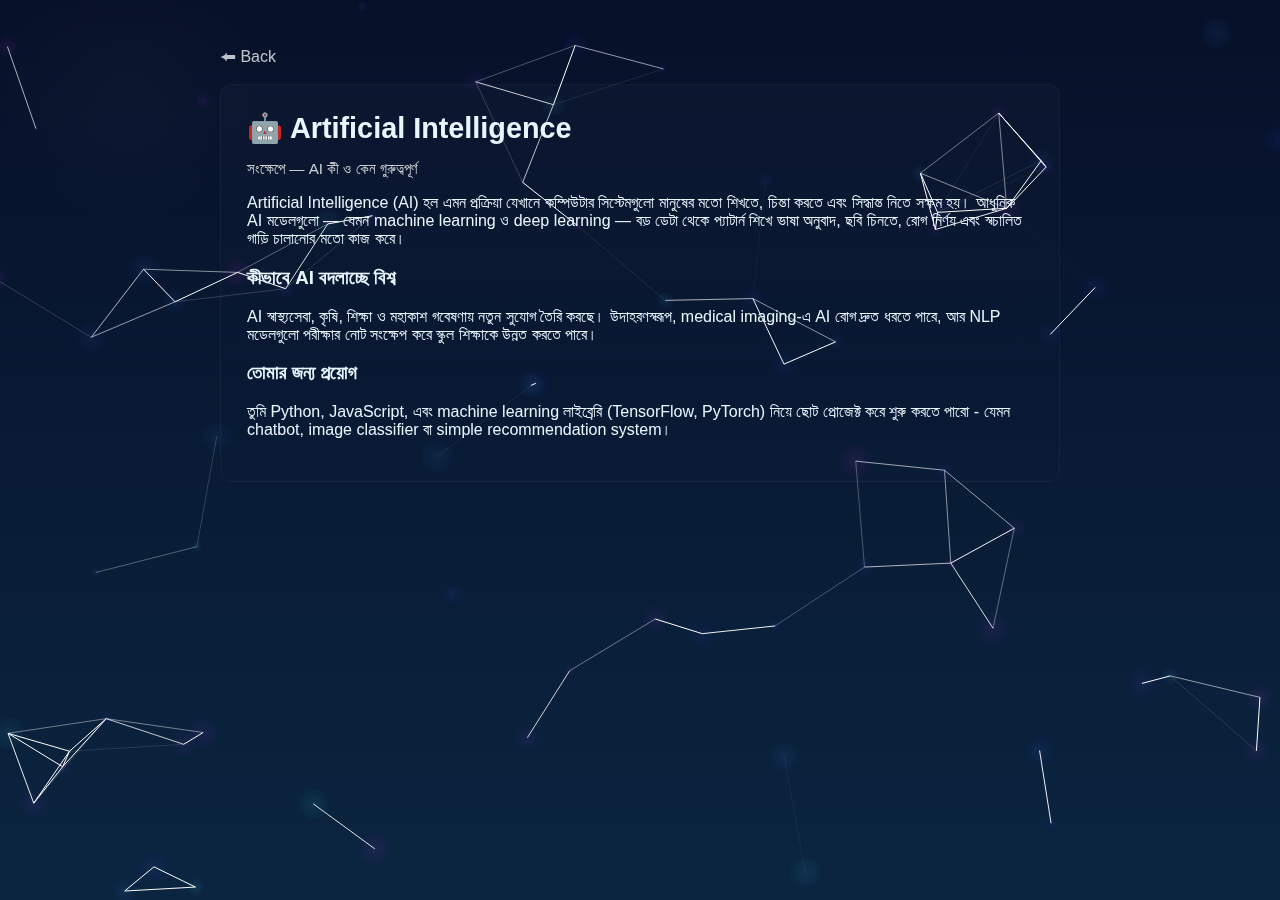
<file: ai.html>
<!DOCTYPE html>
<html lang="bn">
<head>
  <meta charset="utf-8" />
  <meta name="viewport" content="width=device-width,initial-scale=1" />
  <title>Artificial Intelligence — Rijuyanur</title>
  <link rel="stylesheet" href="style.css" />
</head>
<body>
  <canvas id="bg"></canvas>
  <main class="container single">
    <a class="back" href="index.html">⬅ Back</a>
    <article class="paper" data-ani="fade-up">
      <h1>🤖 Artificial Intelligence</h1>
      <p class="muted">সংক্ষেপে — AI কী ও কেন গুরুত্বপূর্ণ</p>
      <p>
        Artificial Intelligence (AI) হল এমন প্রক্রিয়া যেখানে কম্পিউটার সিস্টেমগুলো মানুষের মতো শিখতে, চিন্তা করতে এবং সিদ্ধান্ত নিতে সক্ষম হয়।
        আধুনিক AI মডেলগুলো — যেমন machine learning ও deep learning — বড় ডেটা থেকে প্যাটার্ন শিখে ভাষা অনুবাদ, ছবি চিনতে, রোগ নির্ণয় এবং স্বচালিত গাড়ি চালানোর মতো কাজ করে।
      </p>
      <h3>কীভাবে AI বদলাচ্ছে বিশ্ব</h3>
      <p>
        AI স্বাস্থ্যসেবা, কৃষি, শিক্ষা ও মহাকাশ গবেষণায় নতুন সুযোগ তৈরি করছে। উদাহরণস্বরূপ, medical imaging-এ AI রোগ দ্রুত ধরতে পারে, আর NLP মডেলগুলো পরীক্ষার নোট সংক্ষেপ করে স্কুল শিক্ষাকে উন্নত করতে পারে।
      </p>
      <h3>তোমার জন্য প্রয়োগ</h3>
      <p>
        তুমি Python, JavaScript, এবং machine learning লাইব্রেরি (TensorFlow, PyTorch) নিয়ে ছোট প্রোজেক্ট করে শুরু করতে পারো - যেমন chatbot, image classifier বা simple recommendation system।
      </p>
    </article>
  </main>
  <script src="script.js"></script>
</body>
</html>
</file>
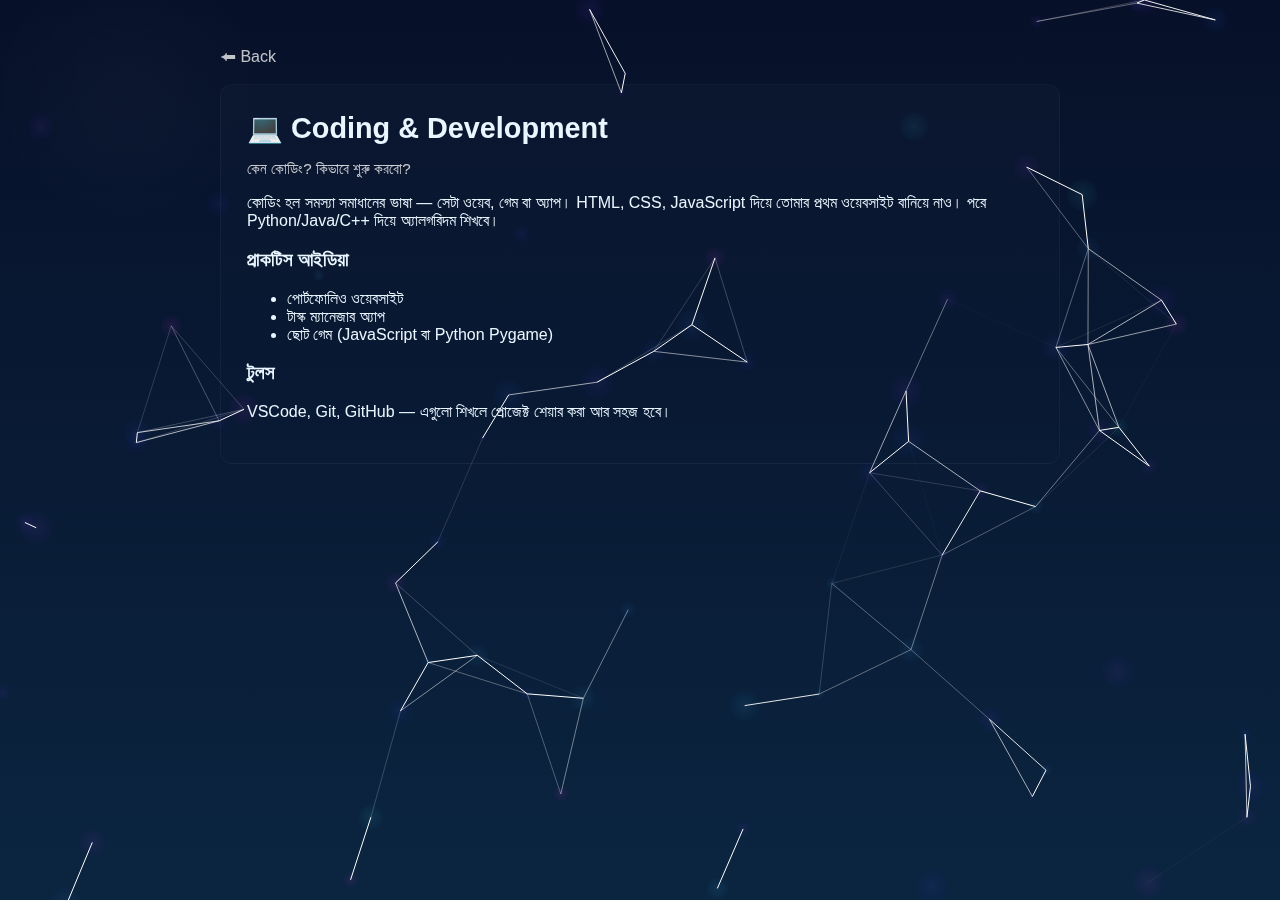
<file: coding.html>
<!DOCTYPE html>
<html lang="bn">
<head>
  <meta charset="utf-8" />
  <meta name="viewport" content="width=device-width,initial-scale=1" />
  <title>Coding — Rijuyanur</title>
  <link rel="stylesheet" href="style.css" />
</head>
<body>
  <canvas id="bg"></canvas>
  <main class="container single">
    <a class="back" href="index.html">⬅ Back</a>
    <article class="paper" data-ani="fade-up">
      <h1>💻 Coding & Development</h1>
      <p class="muted">কেন কোডিং? কিভাবে শুরু করবো?</p>
      <p>
        কোডিং হল সমস্যা সমাধানের ভাষা — সেটা ওয়েব, গেম বা অ্যাপ। HTML, CSS, JavaScript দিয়ে তোমার প্রথম ওয়েবসাইট বানিয়ে নাও। পরে Python/Java/C++ দিয়ে অ্যালগরিদম শিখবে।
      </p>
      <h3>প্রাকটিস আইডিয়া</h3>
      <ul>
        <li>পোর্টফোলিও ওয়েবসাইট</li>
        <li>টাস্ক ম্যানেজার অ্যাপ</li>
        <li>ছোট গেম (JavaScript বা Python Pygame)</li>
      </ul>
      <h3>টুলস</h3>
      <p>VSCode, Git, GitHub — এগুলো শিখলে প্রোজেক্ট শেয়ার করা আর সহজ হবে।</p>
    </article>
  </main>
  <script src="script.js"></script>
</body>
</html>
</file>
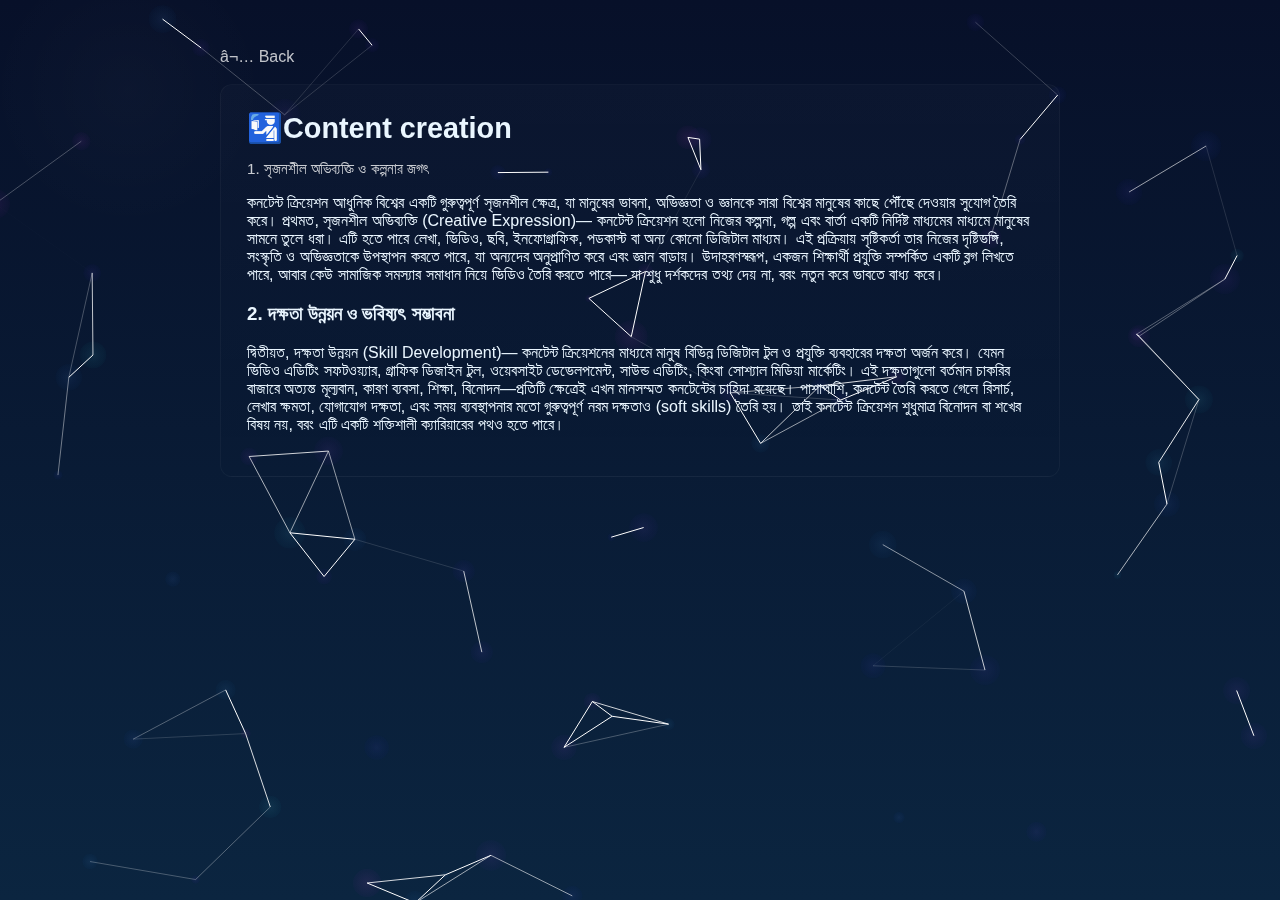
<file: content.html>
<!DOCTYPE html>
<html lang="bn">
<head>
  <meta charset="utf-8" />
  <meta name="viewport" content="width=device-width,initial-scale=1" />
  <title>Space â€” Rijuyanur</title>
  <link rel="stylesheet" href="style.css" />
</head>
<body>
  <canvas id="bg"></canvas>
  <main class="container single">
    <a class="back" href="index.html">â¬… Back</a>
    <article class="paper" data-ani="fade-up">
      <h1>🛂Content creation</h1>
      <p class="muted">1. সৃজনশীল অভিব্যক্তি ও কল্পনার জগৎ</p>
      <p>কনটেন্ট ক্রিয়েশন আধুনিক বিশ্বের একটি গুরুত্বপূর্ণ সৃজনশীল ক্ষেত্র, যা মানুষের ভাবনা, অভিজ্ঞতা ও জ্ঞানকে সারা বিশ্বের মানুষের কাছে পৌঁছে দেওয়ার সুযোগ তৈরি করে। প্রথমত, সৃজনশীল অভিব্যক্তি (Creative Expression)— কনটেন্ট ক্রিয়েশন হলো নিজের কল্পনা, গল্প এবং বার্তা একটি নির্দিষ্ট মাধ্যমের মাধ্যমে মানুষের সামনে তুলে ধরা। এটি হতে পারে লেখা, ভিডিও, ছবি, ইনফোগ্রাফিক, পডকাস্ট বা অন্য কোনো ডিজিটাল মাধ্যম। এই প্রক্রিয়ায় সৃষ্টিকর্তা তার নিজের দৃষ্টিভঙ্গি, সংস্কৃতি ও অভিজ্ঞতাকে উপস্থাপন করতে পারে, যা অন্যদের অনুপ্রাণিত করে এবং জ্ঞান বাড়ায়। উদাহরণস্বরূপ, একজন শিক্ষার্থী প্রযুক্তি সম্পর্কিত একটি ব্লগ লিখতে পারে, আবার কেউ সামাজিক সমস্যার সমাধান নিয়ে ভিডিও তৈরি করতে পারে— যা শুধু দর্শকদের তথ্য দেয় না, বরং নতুন করে ভাবতে বাধ্য করে।
      </p>
      <h3>2. দক্ষতা উন্নয়ন ও ভবিষ্যৎ সম্ভাবনা</h3>
      <p>দ্বিতীয়ত, দক্ষতা উন্নয়ন (Skill Development)— কনটেন্ট ক্রিয়েশনের মাধ্যমে মানুষ বিভিন্ন ডিজিটাল টুল ও প্রযুক্তি ব্যবহারের দক্ষতা অর্জন করে। যেমন ভিডিও এডিটিং সফটওয়্যার, গ্রাফিক ডিজাইন টুল, ওয়েবসাইট ডেভেলপমেন্ট, সাউন্ড এডিটিং, কিংবা সোশ্যাল মিডিয়া মার্কেটিং। এই দক্ষতাগুলো বর্তমান চাকরির বাজারে অত্যন্ত মূল্যবান, কারণ ব্যবসা, শিক্ষা, বিনোদন—প্রতিটি ক্ষেত্রেই এখন মানসম্মত কনটেন্টের চাহিদা রয়েছে। পাশাপাশি, কনটেন্ট তৈরি করতে গেলে রিসার্চ, লেখার ক্ষমতা, যোগাযোগ দক্ষতা, এবং সময় ব্যবস্থাপনার মতো গুরুত্বপূর্ণ নরম দক্ষতাও (soft skills) তৈরি হয়। তাই কনটেন্ট ক্রিয়েশন শুধুমাত্র বিনোদন বা শখের বিষয় নয়, বরং এটি একটি শক্তিশালী ক্যারিয়ারের পথও হতে পারে।</p>
    </article>
  </main>
  <script src="script.js"></script>
</body>
</html>
</file>
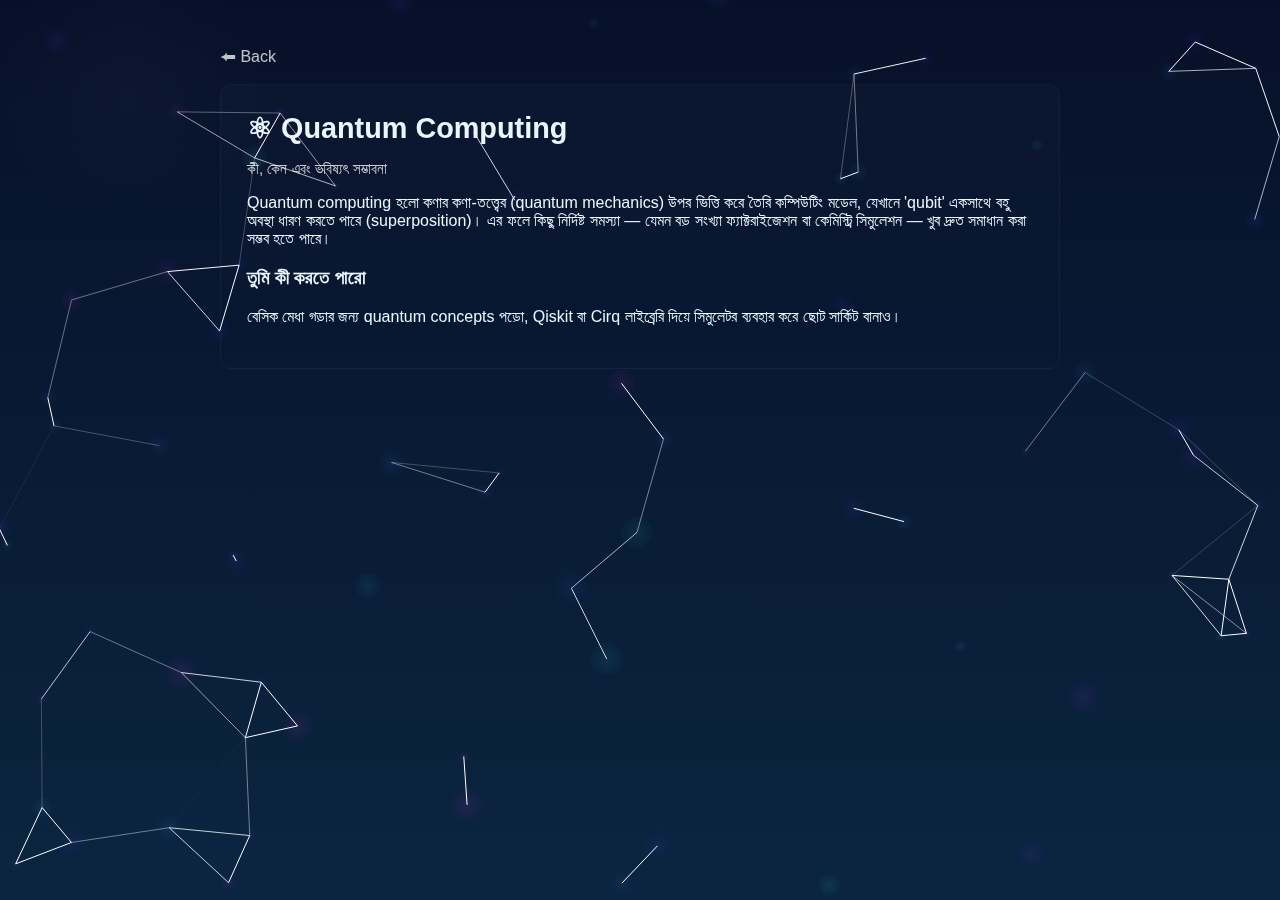
<file: quantum.html>
<!DOCTYPE html>
<html lang="bn">
<head>
  <meta charset="utf-8" />
  <meta name="viewport" content="width=device-width,initial-scale=1" />
  <title>Quantum Computing — Rijuyanur</title>
  <link rel="stylesheet" href="style.css" />
</head>
<body>
  <canvas id="bg"></canvas>
  <main class="container single">
    <a class="back" href="index.html">⬅ Back</a>
    <article class="paper" data-ani="fade-up">
      <h1>⚛ Quantum Computing</h1>
      <p class="muted">কী, কেন এবং ভবিষ্যৎ সম্ভাবনা</p>
      <p>
        Quantum computing হলো কণার কণা-তত্ত্বের (quantum mechanics) উপর ভিত্তি করে তৈরি কম্পিউটিং মডেল, যেখানে 'qubit' একসাথে বহু অবস্থা ধারণ করতে পারে (superposition)।
        এর ফলে কিছু নির্দিষ্ট সমস্যা — যেমন বড় সংখ্যা ফ্যাক্টরাইজেশন বা কেমিস্ট্রি সিমুলেশন — খুব দ্রুত সমাধান করা সম্ভব হতে পারে।
      </p>
      <h3>তুমি কী করতে পারো</h3>
      <p>বেসিক মেধা গড়ার জন্য quantum concepts পড়ো, Qiskit বা Cirq লাইব্রেরি দিয়ে সিমুলেটর ব্যবহার করে ছোট সার্কিট বানাও।</p>
    </article>
  </main>
  <script src="script.js"></script>
</body>
</html>
</file>
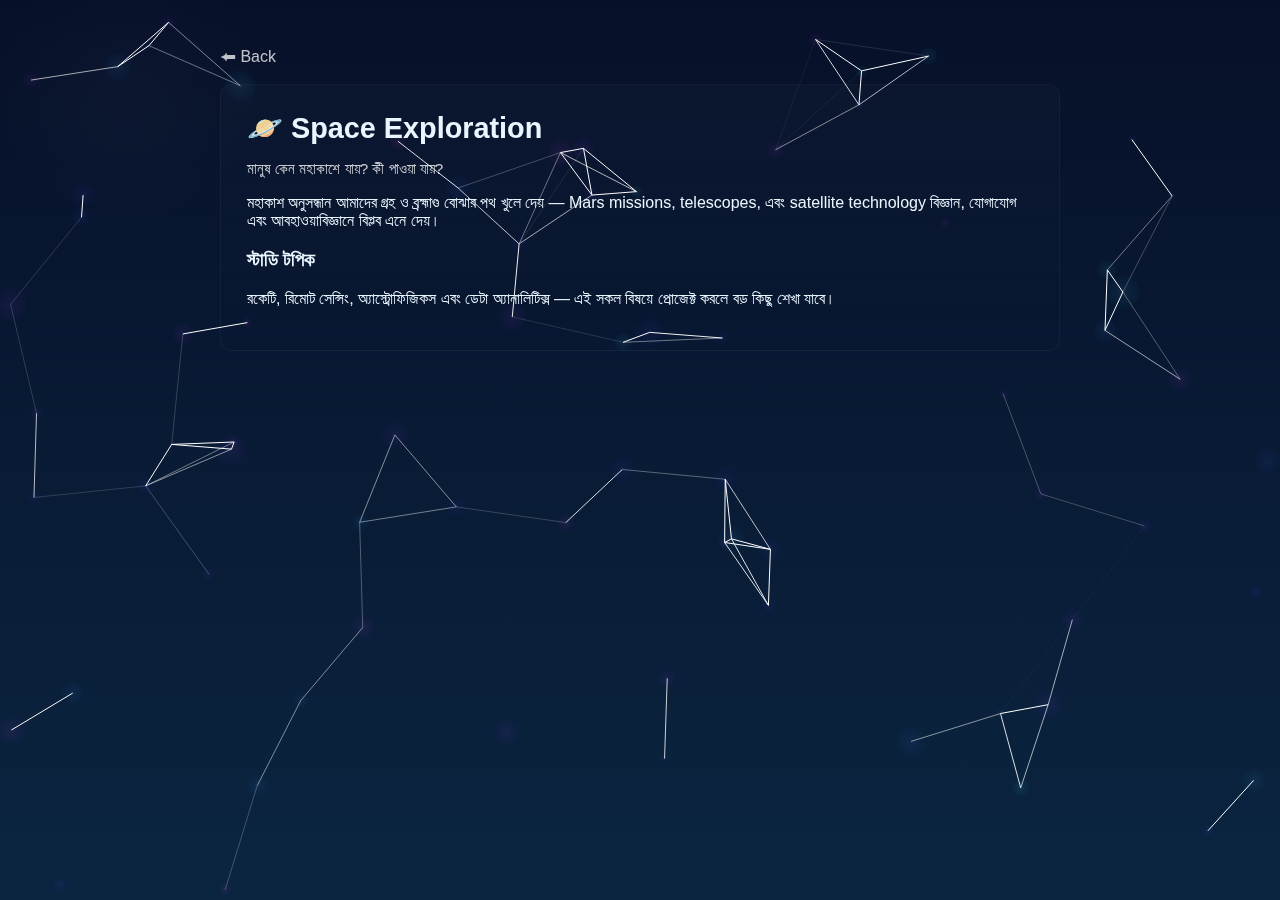
<file: space.html>
<!DOCTYPE html>
<html lang="bn">
<head>
  <meta charset="utf-8" />
  <meta name="viewport" content="width=device-width,initial-scale=1" />
  <meta name="google-site-verification" content="QK7L6pZzUjtuYFkgFJyzJe8VzGg9dBHNcyXp7Mc-uKg" />
  <title>Space — Rijuyanur</title>
  <link rel="stylesheet" href="style.css" />
</head>
<body>
  <canvas id="bg"></canvas>
  <main class="container single">
    <a class="back" href="index.html">⬅ Back</a>
    <article class="paper" data-ani="fade-up">
      <h1>🪐 Space Exploration</h1>
      <p class="muted">মানুষ কেন মহাকাশে যায়? কী পাওয়া যায়?</p>
      <p>
        মহাকাশ অনুসন্ধান আমাদের গ্রহ ও ব্রহ্মাণ্ড বোঝার পথ খুলে দেয় — Mars missions, telescopes, এবং satellite technology বিজ্ঞান, যোগাযোগ এবং আবহাওয়াবিজ্ঞানে বিপ্লব এনে দেয়।
      </p>
      <h3>স্টাডি টপিক</h3>
      <p>রকেটি, রিমোট সেন্সিং, অ্যাস্ট্রোফিজিকস এবং ডেটা অ্যানালিটিক্স — এই সকল বিষয়ে প্রোজেক্ট করলে বড় কিছু শেখা যাবে।</p>
    </article>
  </main>
  <script src="script.js"></script>
</body>
</html>
</file>
<file: style.css>
:root{
  --bg1:#071029; --bg2:#0b2540; --accent1:#00f7ff; --accent2:#ff4ad0; --glass: rgba(255,255,255,0.06);
  --muted: rgba(255,255,255,0.75);
}

*{box-sizing:border-box}
html,body{height:100%}
body{
  margin:0; font-family: Inter, "Segoe UI", Roboto, Arial; color:#eaf6ff;
  background: radial-gradient(circle at 10% 10%, rgba(255,255,255,0.02), transparent 10%),
              linear-gradient(180deg,var(--bg1), var(--bg2));
  -webkit-font-smoothing:antialiased; -moz-osx-font-smoothing:grayscale;
}

/* Canvas full screen */
canvas#bg{position:fixed; inset:0; z-index:0; display:block;}

/* main container sits above canvas */
.container{position:relative; z-index:2; max-width:1200px; margin:0 auto; padding:30px}

/* nav */
.nav{display:flex; justify-content:space-between; align-items:center; padding:10px 0}
.logo{font-weight:700; font-size:1.2rem; letter-spacing:1px; color:var(--accent1)}
.nav-links{display:flex; gap:12px}
.nav-link{color:var(--muted); text-decoration:none; padding:6px 10px; border-radius:8px; font-weight:600}
.nav-link.active, .nav-link:hover{background:linear-gradient(90deg, rgba(255,255,255,0.04), rgba(255,255,255,0.02)); color:white; box-shadow:0 6px 18px rgba(0,0,0,0.4)}

/* hero layout */
.hero{display:grid; grid-template-columns: 1fr 420px; gap:30px; align-items:start; margin-top:20px}
@media(max-width:920px){ .hero{grid-template-columns:1fr; padding-bottom:40px} }

/* glass cards */
.glass{background:var(--glass); border:1px solid rgba(255,255,255,0.06); padding:26px; border-radius:16px; backdrop-filter: blur(8px); box-shadow: 0 8px 30px rgba(2,8,23,0.6)}
.card-left{min-height:320px}
.card-right{position:relative}

/* portrait */
.portrait-wrap{position:relative; display:inline-block; margin-bottom:12px}
.portrait{width:140px; height:140px; border-radius:50%; object-fit:cover; border:4px solid rgba(255,255,255,0.12); transform:translateZ(0)}
.portrait-glow{position:absolute; inset:0; border-radius:50%; filter:blur(18px); background: linear-gradient(45deg, rgba(0,247,255,0.16), rgba(255,74,208,0.14)); transform:scale(1.15); z-index:-1}

/* headings */
h1{font-size:1.8rem; margin:6px 0 6px 0}
.lead{color:var(--muted); margin:6px 0 10px 0}
.muted{color:rgba(255,255,255,0.78); font-size:0.95rem}
.tag{background:linear-gradient(90deg,var(--accent1),var(--accent2)); padding:3px 8px; border-radius:8px; font-weight:700; color:#001}

/* cta */
.cta{margin-top:12px; display:flex; gap:10px; justify-content:center}
.btn{padding:10px 16px; border-radius:12px; background:linear-gradient(90deg,var(--accent1),var(--accent2));
     color:#001; font-weight:700; text-decoration:none; box-shadow:0 8px 30px rgba(0,0,0,0.45); border:none; cursor:pointer}
.btn.outline{background:transparent; border:1px solid rgba(255,255,255,0.08); color:var(--muted)}

/* topic grid */
.topic-grid{display:grid; grid-template-columns:1fr 1fr; gap:10px; margin-top:8px}
.topic{display:block; padding:12px; border-radius:10px; text-decoration:none; background:linear-gradient(180deg, rgba(255,255,255,0.02), transparent); color:var(--muted); font-weight:600; transition:all .35s}
.topic:hover{transform:translateY(-8px) scale(1.02); box-shadow:0 18px 40px rgba(0,0,0,0.6); color:white}

/* soft separator */
.soft{border:0; height:1px; background:linear-gradient(90deg, transparent, rgba(255,255,255,0.06), transparent); margin:12px 0}

/* image buttons & slider */
.img-buttons{display:flex; flex-wrap:wrap; gap:8px; justify-content:center; margin:8px 0}
.img-buttons button{background:transparent; border:1px solid rgba(255,255,255,0.06); color:var(--muted); padding:8px 10px; border-radius:10px; cursor:pointer; font-weight:600; transition:all .25s}
.img-buttons button:hover{transform:translateY(-6px); background:linear-gradient(90deg, rgba(255,255,255,0.03), rgba(255,255,255,0.01)); color:white}

/* slider */
.slider-wrap{display:flex; gap:12px; align-items:center; justify-content:center; margin-top:12px}
.nav-circle{width:46px; height:46px; border-radius:50%; border:none; background:linear-gradient(90deg,var(--accent1),var(--accent2)); color:#001; font-size:1.2rem; cursor:pointer; box-shadow:0 8px 24px rgba(0,0,0,0.45)}
.slider-view{width:320px; height:200px; border-radius:12px; overflow:hidden; display:flex; align-items:center; justify-content:center; background:linear-gradient(180deg, rgba(255,255,255,0.02), transparent)}
.slider-view img{max-width:100%; max-height:100%; transform:scale(1); transition:transform .8s ease, opacity .5s ease; opacity:1}

/* footer */
.footer{margin-top:30px; text-align:center; opacity:0.9}

/* single page styles */
.container.single{max-width:900px}
.back{display:inline-block; margin:18px 0; color:var(--muted); text-decoration:none}
.paper{background: linear-gradient(180deg, rgba(255,255,255,0.02), transparent); border-radius:12px; padding:26px; border:1px solid rgba(255,255,255,0.04);}
.paper h1{margin-top:0}

/* small screens */
@media(max-width:520px){
  .hero{grid-template-columns:1fr}
  .slider-view{width:92vw; height:220px}
  .portrait{width:120px; height:120px}
}/* CSS */
.music-player {
  position: absolute;
  top: 50px; /* profile picture er niche adjust koro */
  left: 120px; /* profile picture er pase adjust koro */
  display: flex;
  align-items: center;
  background: rgba(0,0,0,0.2); /* transparent background */
  padding: 10px 15px;
  border-radius: 15px;
  backdrop-filter: blur(10px);
  z-index: 10;
}

.controls {
  display: flex;
  align-items: center;
  gap: 10px;
}

#playPause {
  border: none;
  padding: 10px;
  border-radius: 50%;
  cursor: pointer;
  background: linear-gradient(90deg, #00ffff, #ff00ff);
  color: white;
  font-size: 18px;
  box-shadow: 0 0 10px #00ffff, 0 0 20px #ff00ff;
  transition: all 0.3s ease;
}

#playPause.active {
  box-shadow: 0 0 20px #00ffff, 0 0 40px #ff00ff, 0 0 60px #ffffff;
}

#musicSlider {
  width: 150px;
  cursor: pointer;
  accent-color: #00ffff; /* slider thumb neon color */
  background: rgba(255,255,255,0.1);
  border-radius: 5px;
}
</file>
